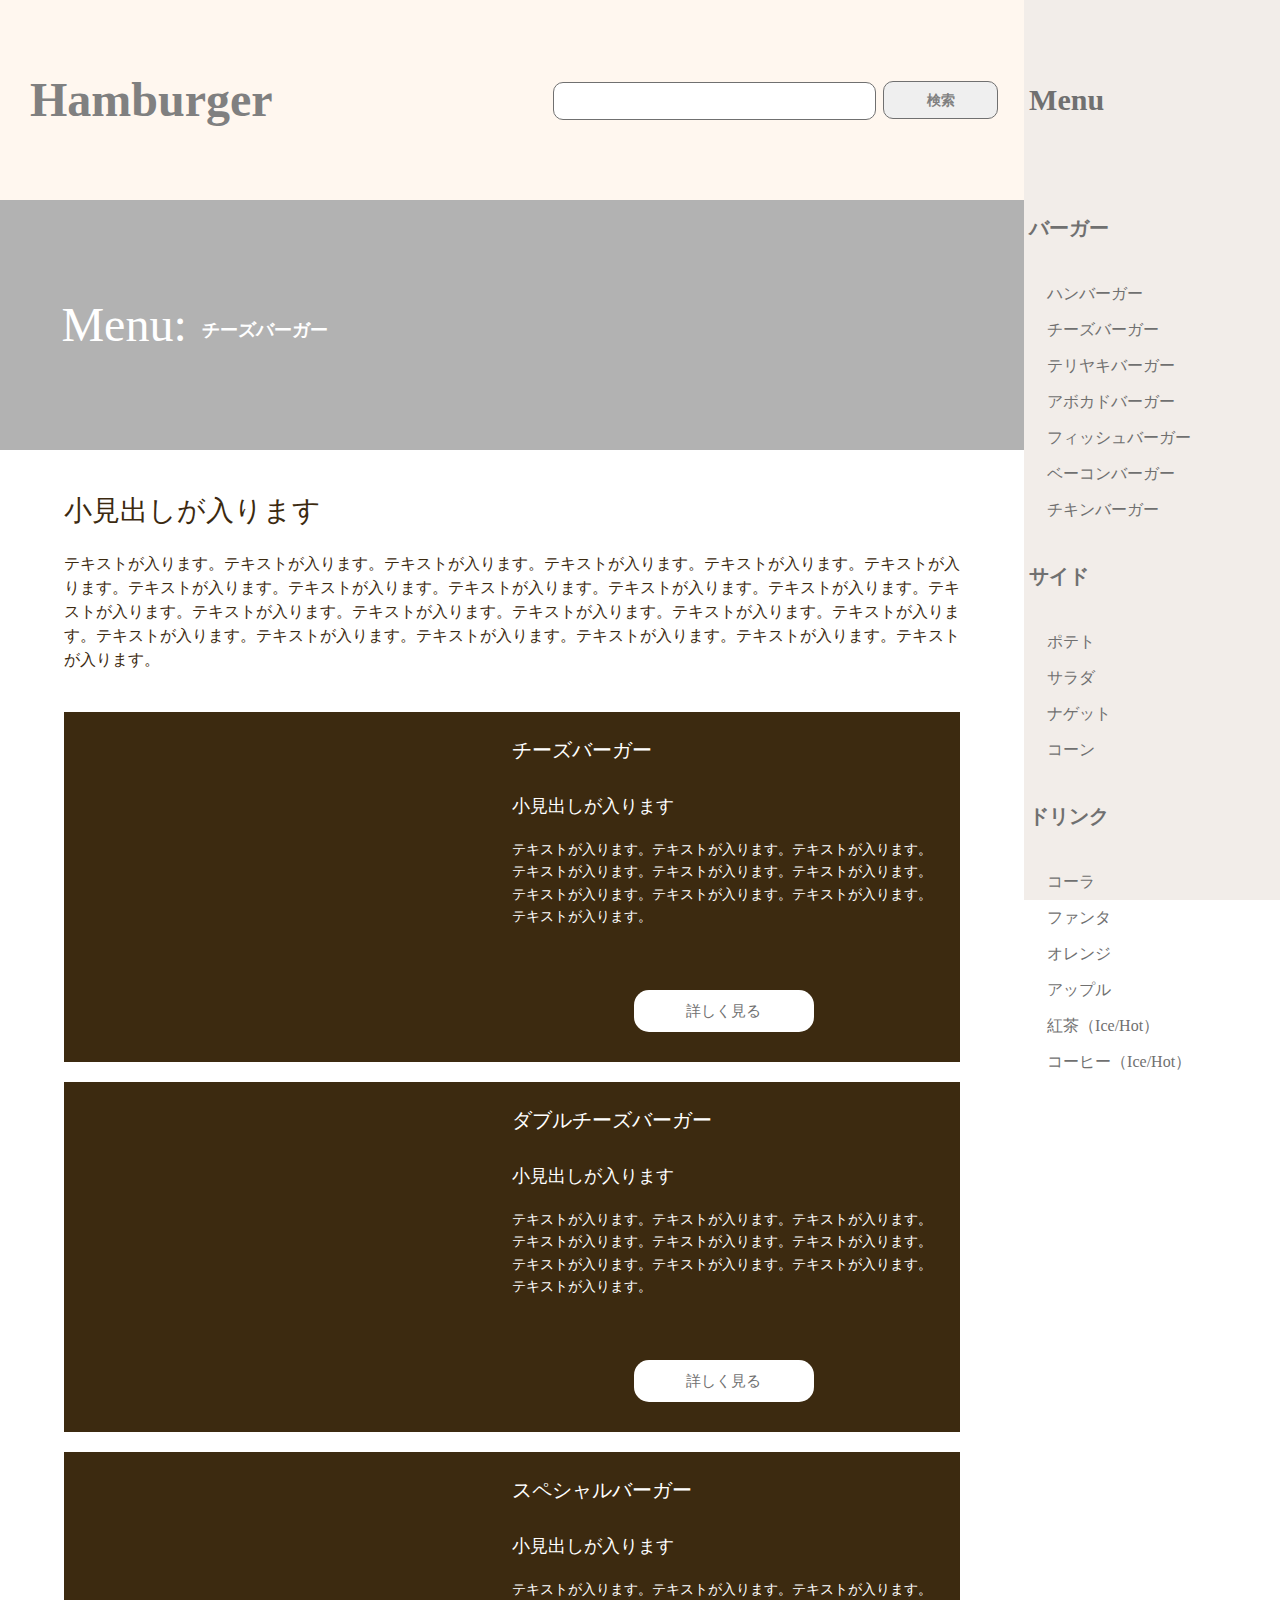
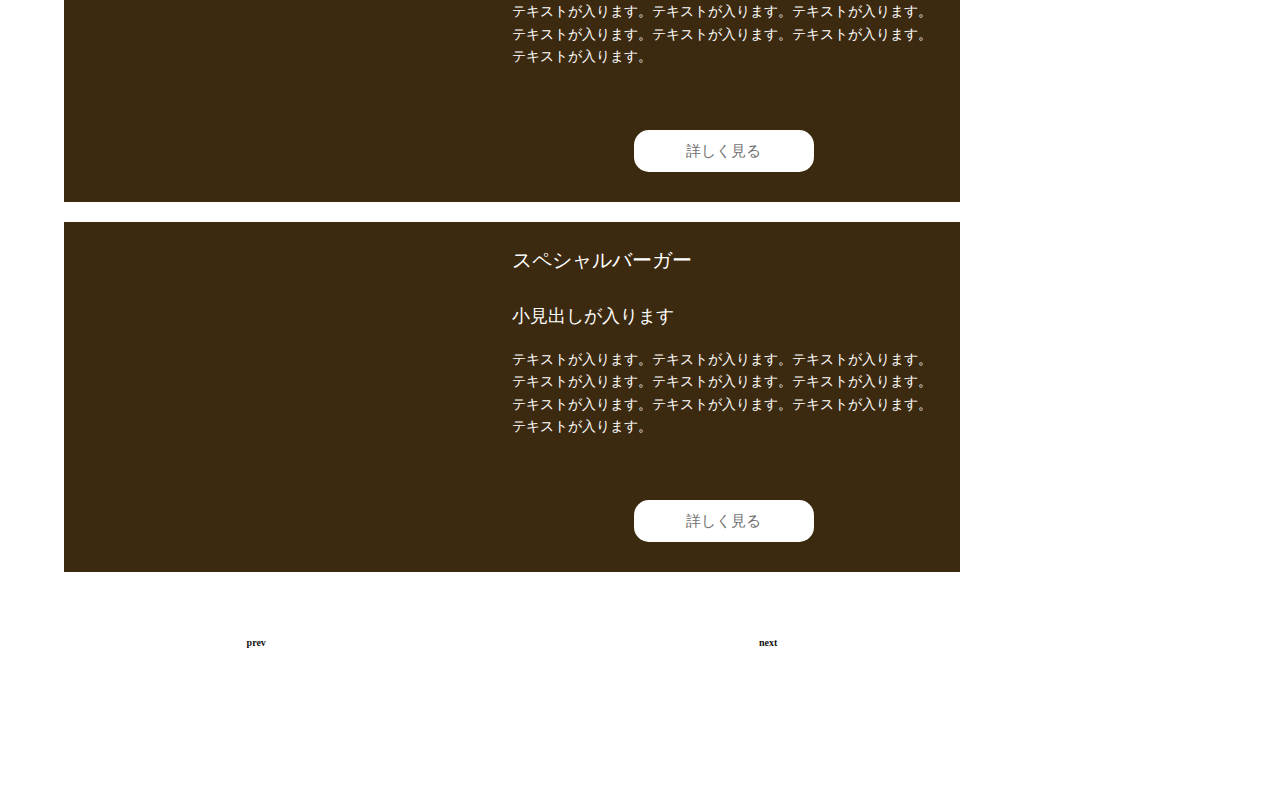
<file: archive.html>
<!DOCTYPE html>
<html lang="ja">
<head>
    <meta charset="UTF-8">
    <meta name="viewport" content="width=device-width, initial-scale=1.0">
    <link rel="stylesheet" href="css/style.css">
    <link href="https://use.fontawesome.com/releases/v5.6.1/css/all.css" rel="stylesheet">
    <link href="https://fonts.googleapis.com/css2?family=Noto+Sans+JP:wght@700&display=swap" rel="stylesheet">
    <script type="text/javascript" src="https://ajax.googleapis.com/ajax/libs/jquery/3.4.1/jquery.min.js"></script>
    <title>ハンバーガーショップ</title>
</head>
<body>
    <div class="p-body-filter">
    </div>
    <div class="l-Main-container">
         <header class="header-container">
             <p class="header-title">Hamburger</p>
             <a href="#" class="menu-btn">Menu</a>
             <div class="searchbox">
                 <input type="text" class="search_input">
                 <button class="search-btn">検索</button><i class="fas fa-search"></i>
             </div>
         </header>
         <div class="p-MainVisual-contents">
            <div class="c-MainVisual MainImg archive">
                <h1 class="mainvisual-title">Menu:</h1>
                <p>チーズバーガー</p>
            </div>
            <div class="visual-content">
                <h2>小見出しが入ります</h2>
                <p>テキストが入ります。テキストが入ります。テキストが入ります。テキストが入ります。テキストが入ります。テキストが入ります。テキストが入ります。テキストが入ります。テキストが入ります。テキストが入ります。テキストが入ります。テキストが入ります。テキストが入ります。テキストが入ります。テキストが入ります。テキストが入ります。テキストが入ります。テキストが入ります。テキストが入ります。テキストが入ります。テキストが入ります。テキストが入ります。テキストが入ります。</p>
            </div>
            <div class="c-item-box">
                <div class="item-img"></div>
                <div class="item">
                    <h3 class="item-title">チーズバーガー</h3>
                    <h4 class="item-topic">小見出しが入ります</h4>
                    <p>テキストが入ります。テキストが入ります。テキストが入ります。テキストが入ります。テキストが入ります。テキストが入ります。テキストが入ります。テキストが入ります。テキストが入ります。テキストが入ります。</p>
                    <a href="" class="item-btn">詳しく見る</a>
                </div>
            </div>
            <div class="c-item-box">
                <div class="item-img"></div>
                <div class="item">
                    <h3 class="item-title">ダブルチーズバーガー</h3>
                    <h4 class="item-topic">小見出しが入ります</h4>
                    <p>テキストが入ります。テキストが入ります。テキストが入ります。テキストが入ります。テキストが入ります。テキストが入ります。テキストが入ります。テキストが入ります。テキストが入ります。テキストが入ります。</p>
                    <a href="" class="item-btn">詳しく見る</a>
                </div>
            </div>
            <div class="c-item-box">
                <div class="item-img"></div>
                <div class="item">
                    <h3 class="item-title">スペシャルバーガー</h3>
                    <h4 class="item-topic">小見出しが入ります</h4>
                    <p>テキストが入ります。テキストが入ります。テキストが入ります。テキストが入ります。テキストが入ります。テキストが入ります。テキストが入ります。テキストが入ります。テキストが入ります。テキストが入ります。</p>
                    <a href="" class="item-btn">詳しく見る</a>
                </div>
            </div>
            <div class="c-item-box">
                <div class="item-img"></div>
                <div class="item">
                    <h3 class="item-title">スペシャルバーガー</h3>
                    <h4 class="item-topic">小見出しが入ります</h4>
                    <p>テキストが入ります。テキストが入ります。テキストが入ります。テキストが入ります。テキストが入ります。テキストが入ります。テキストが入ります。テキストが入ります。テキストが入ります。テキストが入ります。</p>
                    <a href="" class="item-btn">詳しく見る</a>
                </div>
            </div>
            <div class="pager">
                <a href="">prev</a>
                <a href="">next</a>
            </div>
        </div> 
         
    </div>
    <aside class="l-sidebar">
        <div class="slidebar-container">
            <a class="menu-btn_close"><span></span></a>
            <h2 class="menu-title">Menu</h2>
            <div class="category-box">
                <section class="burger">
                    <h3>バーガー</h3>
                    <ul>
                        <li><a href="">ハンバーガー</a></li>
                        <li><a href="">チーズバーガー</a></li>
                        <li><a href="">テリヤキバーガー</a></li>
                        <li><a href="">アボカドバーガー</a></li>
                        <li><a href="">フィッシュバーガー</a></li>
                        <li><a href="">ベーコンバーガー</a></li>
                        <li><a href="">チキンバーガー</a></li>
                    </ul>
                </section>
                <section class="sidemenu">
                    <h3>サイド</h3>
                    <ul>
                        <li><a href="">ポテト</a></li>
                        <li><a href="">サラダ</a></li>
                        <li><a href="">ナゲット</a></li>
                        <li><a href="">コーン</a></li>
                    </ul>
                </section>
                <section class="drink">
                    <h3>ドリンク</h3>
                    <ul>
                        <li><a href="">コーラ</a></li>
                        <li><a href="">ファンタ</a></li>
                        <li><a href="">オレンジ</a></li>
                        <li><a href="">アップル</a></li>
                        <li><a href="">紅茶（Ice/Hot）</a></li>
                        <li><a href="">コーヒー（Ice/Hot）</a></li>
                    </ul>
                </section>
            </div>
        </div>
    </aside>
    <footer>
        <div class="footer_nav">
            <ul>
                <li><a href="">ショップ情報</a></li>
                <li><a href="">ヒストリー</a></li>
            </ul>
            <p class="copylight">Copyright: RaiseTech</p>
        </div>
    </footer>
    <script src="./js/script.js"></script>
</body>
</html>
</file>
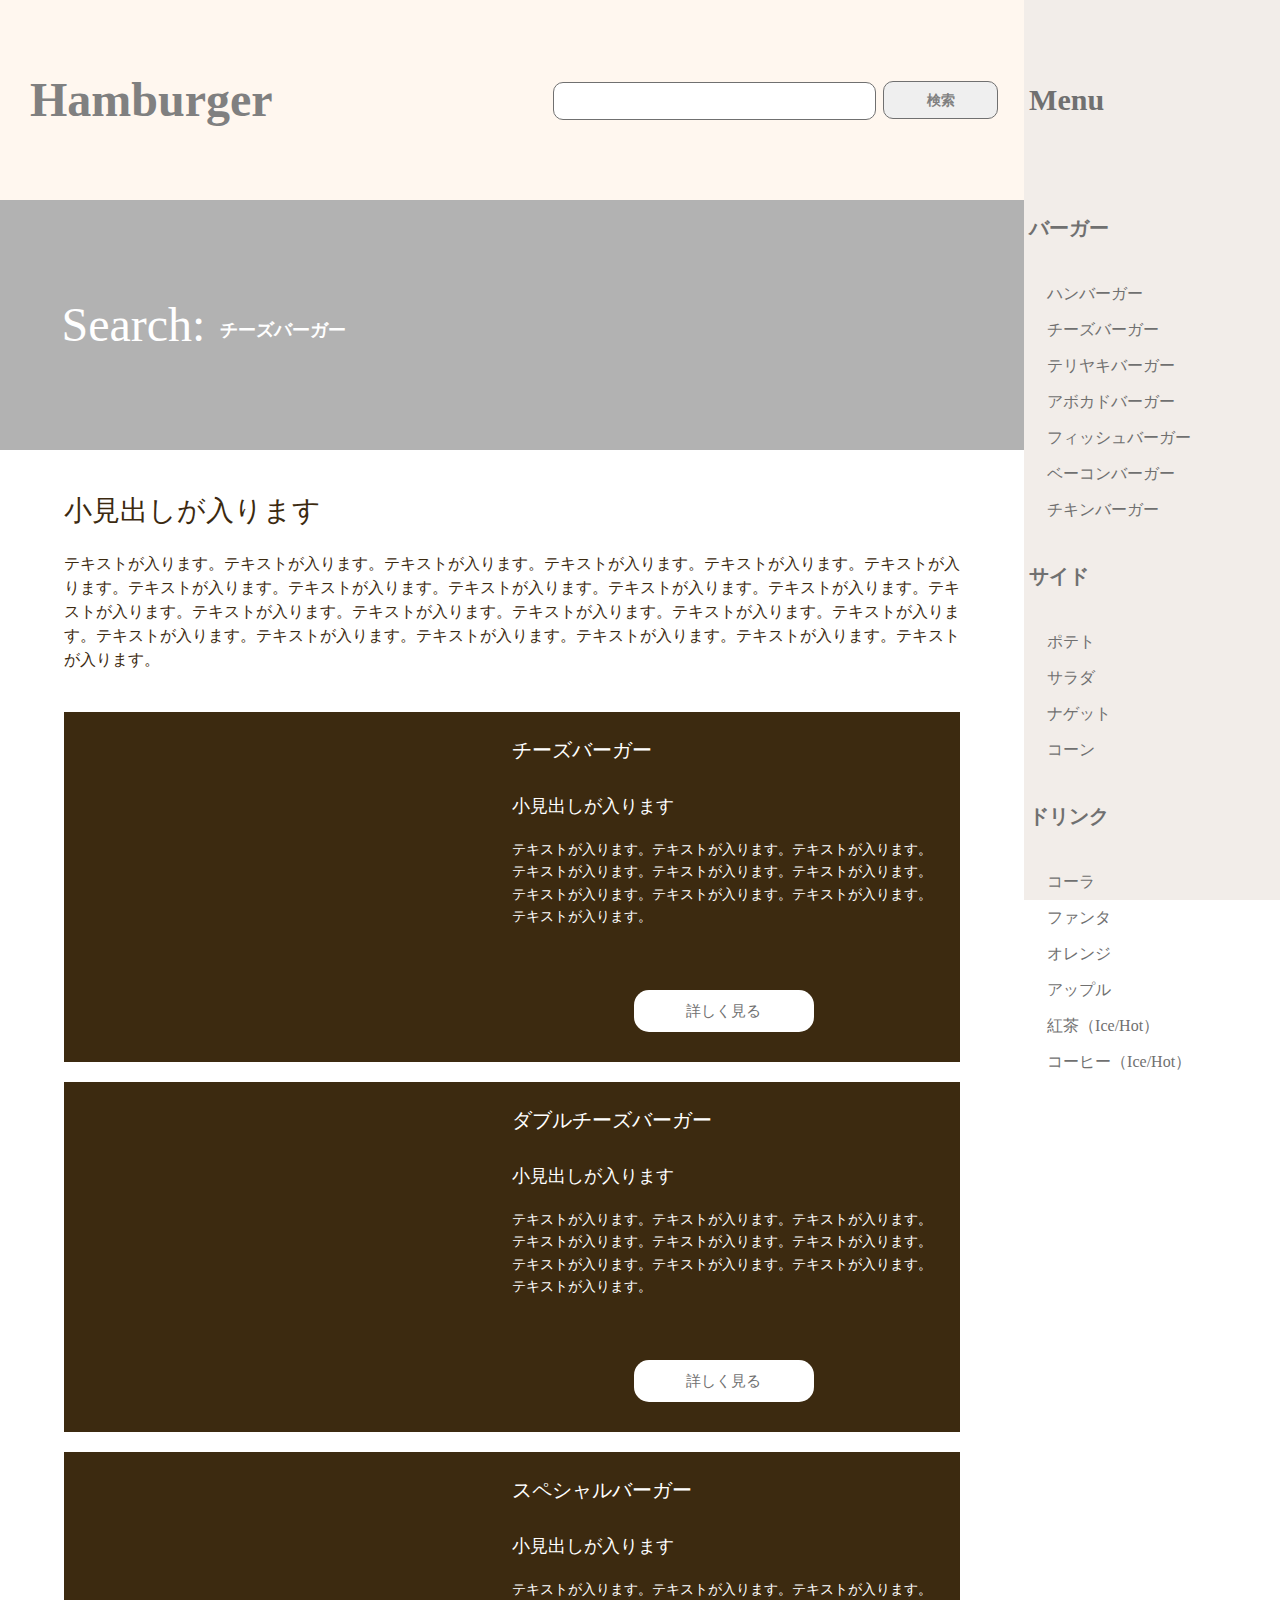
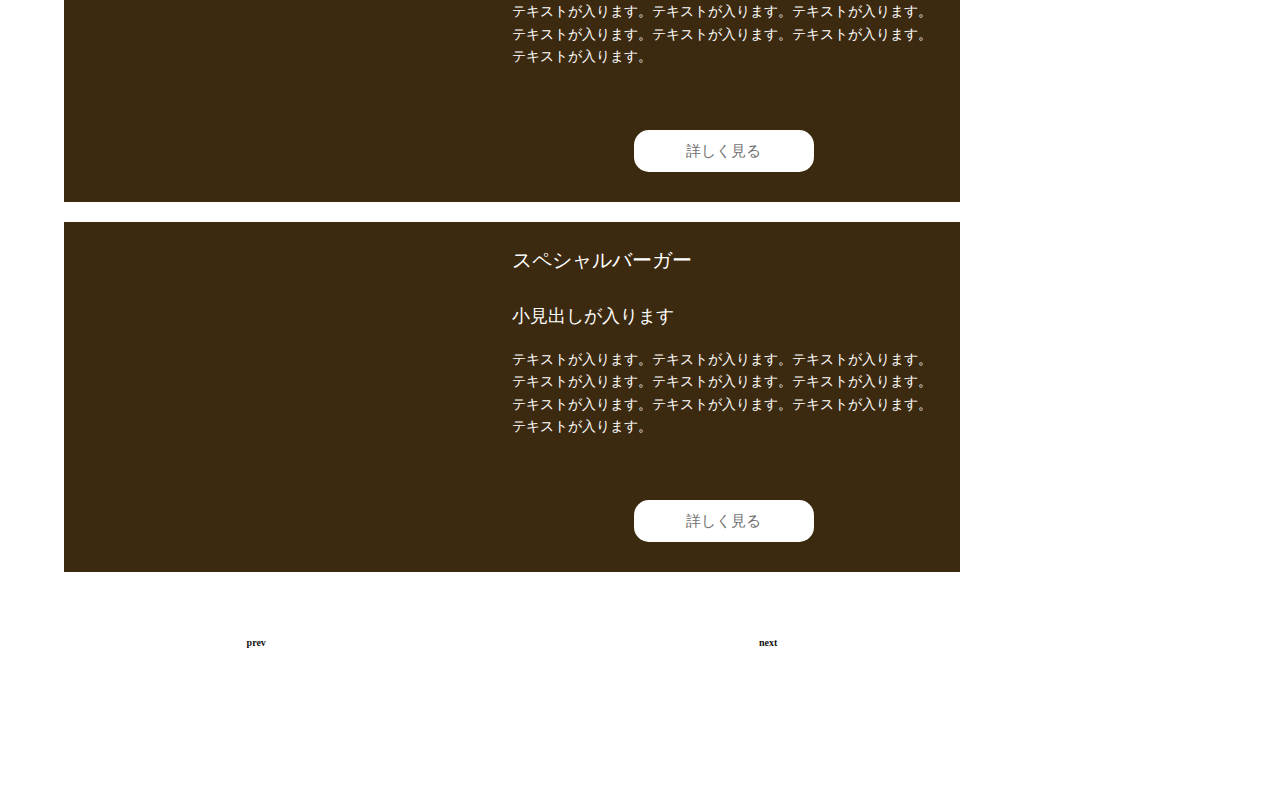
<file: archive_search.html>
<!DOCTYPE html>
<html lang="ja">
<head>
    <meta charset="UTF-8">
    <meta name="viewport" content="width=device-width, initial-scale=1.0">
    <link rel="stylesheet" href="css/style.css">
    <link href="https://use.fontawesome.com/releases/v5.6.1/css/all.css" rel="stylesheet">
    <link href="https://fonts.googleapis.com/css2?family=Noto+Sans+JP:wght@700&display=swap" rel="stylesheet">
    <script type="text/javascript" src="https://ajax.googleapis.com/ajax/libs/jquery/3.4.1/jquery.min.js"></script>
    <title>ハンバーガーショップ</title>
</head>
<body>
    <div class="p-body-filter">
    </div>
    <div class="l-Main-container">
         <header class="header-container">
             <p class="header-title">Hamburger</p>
             <a href="#" class="menu-btn">Menu</a>
             <div class="searchbox">
                 <input type="text" class="search_input">
                 <button class="search-btn">検索</button><i class="fas fa-search"></i>
             </div>
         </header>
         <div class="p-MainVisual-contents">
            <div class="c-MainVisual MainImg archive">
                <h1 class="mainvisual-title">Search:</h1>
                <p>チーズバーガー</p>
            </div>
            <div class="visual-content">
                <h2>小見出しが入ります</h2>
                <p>テキストが入ります。テキストが入ります。テキストが入ります。テキストが入ります。テキストが入ります。テキストが入ります。テキストが入ります。テキストが入ります。テキストが入ります。テキストが入ります。テキストが入ります。テキストが入ります。テキストが入ります。テキストが入ります。テキストが入ります。テキストが入ります。テキストが入ります。テキストが入ります。テキストが入ります。テキストが入ります。テキストが入ります。テキストが入ります。テキストが入ります。</p>
            </div>
            <div class="c-item-box">
                <div class="item-img"></div>
                <div class="item">
                    <h3 class="item-title">チーズバーガー</h3>
                    <h4 class="item-topic">小見出しが入ります</h4>
                    <p>テキストが入ります。テキストが入ります。テキストが入ります。テキストが入ります。テキストが入ります。テキストが入ります。テキストが入ります。テキストが入ります。テキストが入ります。テキストが入ります。</p>
                    <a href="" class="item-btn">詳しく見る</a>
                </div>
            </div>
            <div class="c-item-box">
                <div class="item-img"></div>
                <div class="item">
                    <h3 class="item-title">ダブルチーズバーガー</h3>
                    <h4 class="item-topic">小見出しが入ります</h4>
                    <p>テキストが入ります。テキストが入ります。テキストが入ります。テキストが入ります。テキストが入ります。テキストが入ります。テキストが入ります。テキストが入ります。テキストが入ります。テキストが入ります。</p>
                    <a href="" class="item-btn">詳しく見る</a>
                </div>
            </div>
            <div class="c-item-box">
                <div class="item-img"></div>
                <div class="item">
                    <h3 class="item-title">スペシャルバーガー</h3>
                    <h4 class="item-topic">小見出しが入ります</h4>
                    <p>テキストが入ります。テキストが入ります。テキストが入ります。テキストが入ります。テキストが入ります。テキストが入ります。テキストが入ります。テキストが入ります。テキストが入ります。テキストが入ります。</p>
                    <a href="" class="item-btn">詳しく見る</a>
                </div>
            </div>
            <div class="c-item-box">
                <div class="item-img"></div>
                <div class="item">
                    <h3 class="item-title">スペシャルバーガー</h3>
                    <h4 class="item-topic">小見出しが入ります</h4>
                    <p>テキストが入ります。テキストが入ります。テキストが入ります。テキストが入ります。テキストが入ります。テキストが入ります。テキストが入ります。テキストが入ります。テキストが入ります。テキストが入ります。</p>
                    <a href="" class="item-btn">詳しく見る</a>
                </div>
            </div>
            <div class="pager">
                <a href="">prev</a>
                <a href="">next</a>
            </div>
        </div> 
         
    </div>
    <aside class="l-sidebar">
        <div class="slidebar-container">
            <a class="menu-btn_close"><span></span></a>
            <h2 class="menu-title">Menu</h2>
            <div class="category-box">
                <section class="burger">
                    <h3>バーガー</h3>
                    <ul>
                        <li><a href="">ハンバーガー</a></li>
                        <li><a href="">チーズバーガー</a></li>
                        <li><a href="">テリヤキバーガー</a></li>
                        <li><a href="">アボカドバーガー</a></li>
                        <li><a href="">フィッシュバーガー</a></li>
                        <li><a href="">ベーコンバーガー</a></li>
                        <li><a href="">チキンバーガー</a></li>
                    </ul>
                </section>
                <section class="sidemenu">
                    <h3>サイド</h3>
                    <ul>
                        <li><a href="">ポテト</a></li>
                        <li><a href="">サラダ</a></li>
                        <li><a href="">ナゲット</a></li>
                        <li><a href="">コーン</a></li>
                    </ul>
                </section>
                <section class="drink">
                    <h3>ドリンク</h3>
                    <ul>
                        <li><a href="">コーラ</a></li>
                        <li><a href="">ファンタ</a></li>
                        <li><a href="">オレンジ</a></li>
                        <li><a href="">アップル</a></li>
                        <li><a href="">紅茶（Ice/Hot）</a></li>
                        <li><a href="">コーヒー（Ice/Hot）</a></li>
                    </ul>
                </section>
            </div>
        </div>
    </aside>
    <footer>
        <div class="footer_nav">
            <ul>
                <li><a href="">ショップ情報</a></li>
                <li><a href="">ヒストリー</a></li>
            </ul>
            <p class="copylight">Copyright: RaiseTech</p>
        </div>
    </footer>
    <script src="./js/script.js"></script>
</body>
</html>
</file>
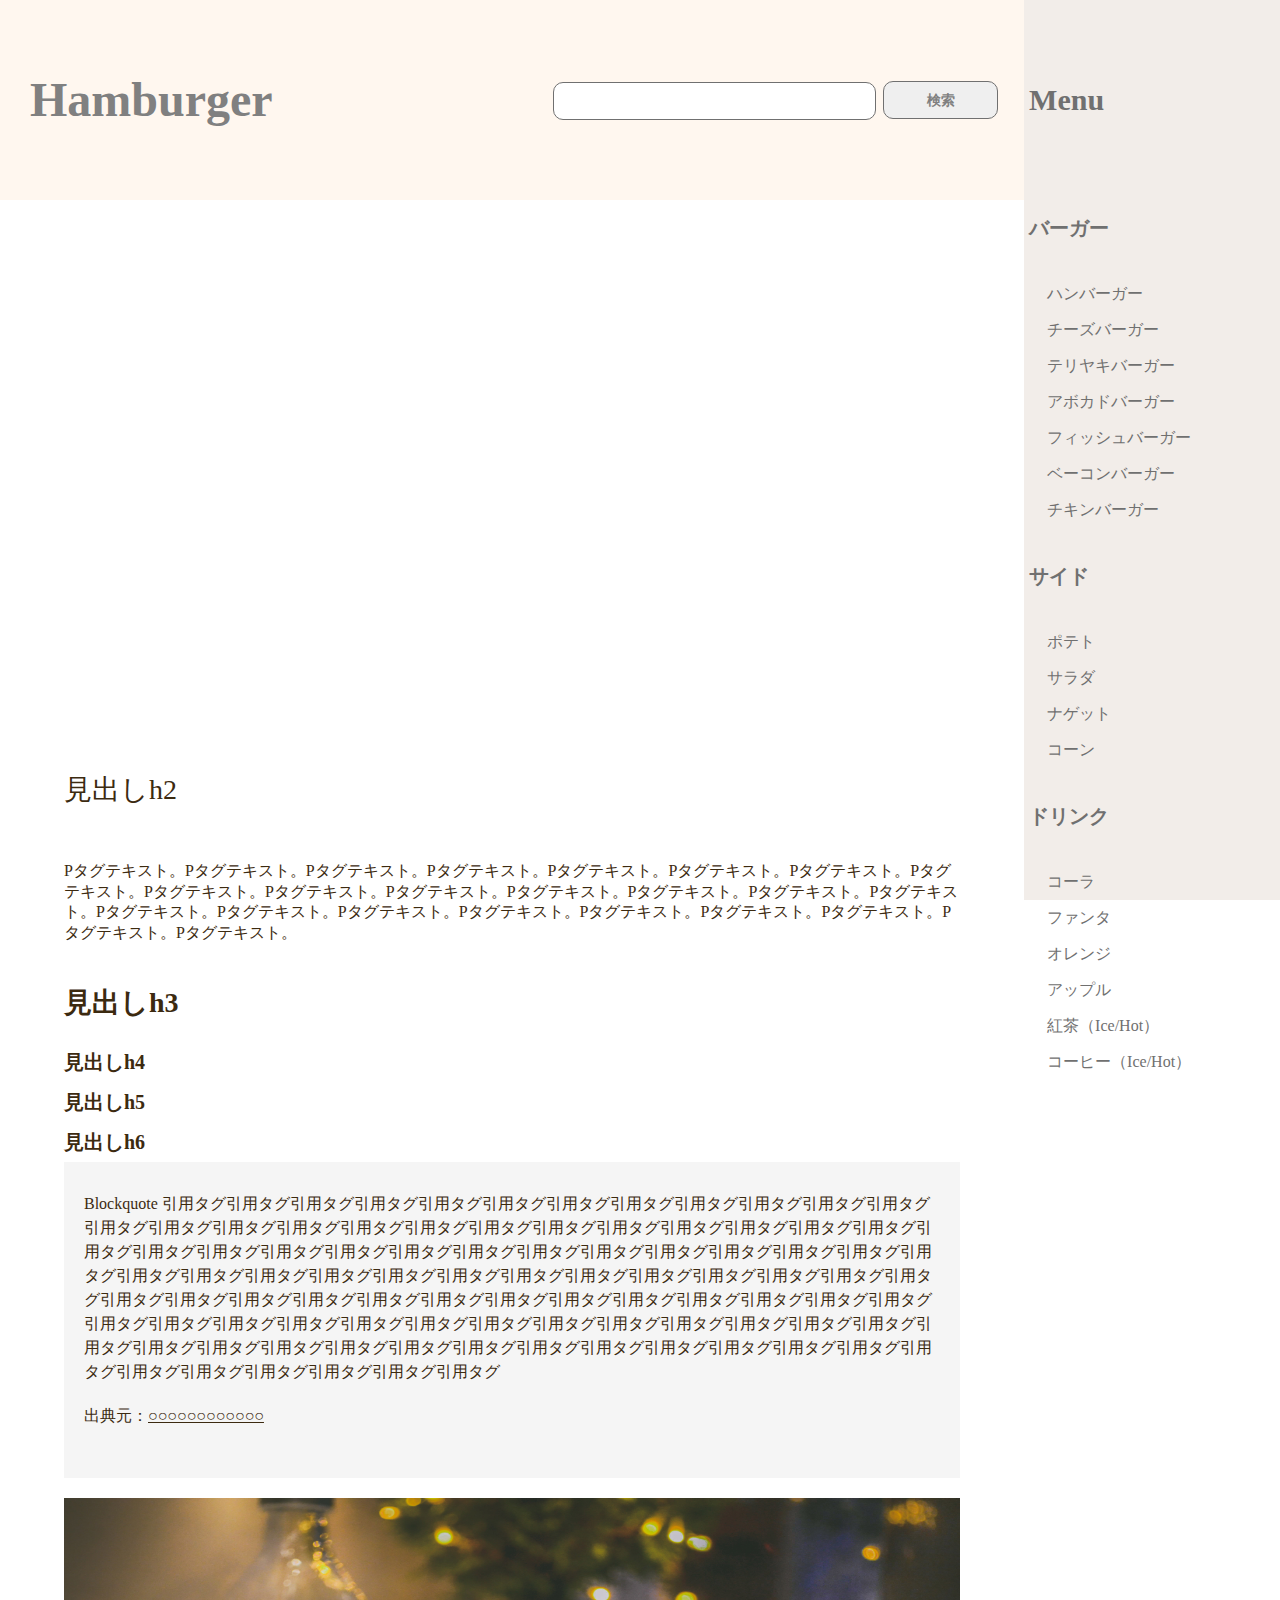
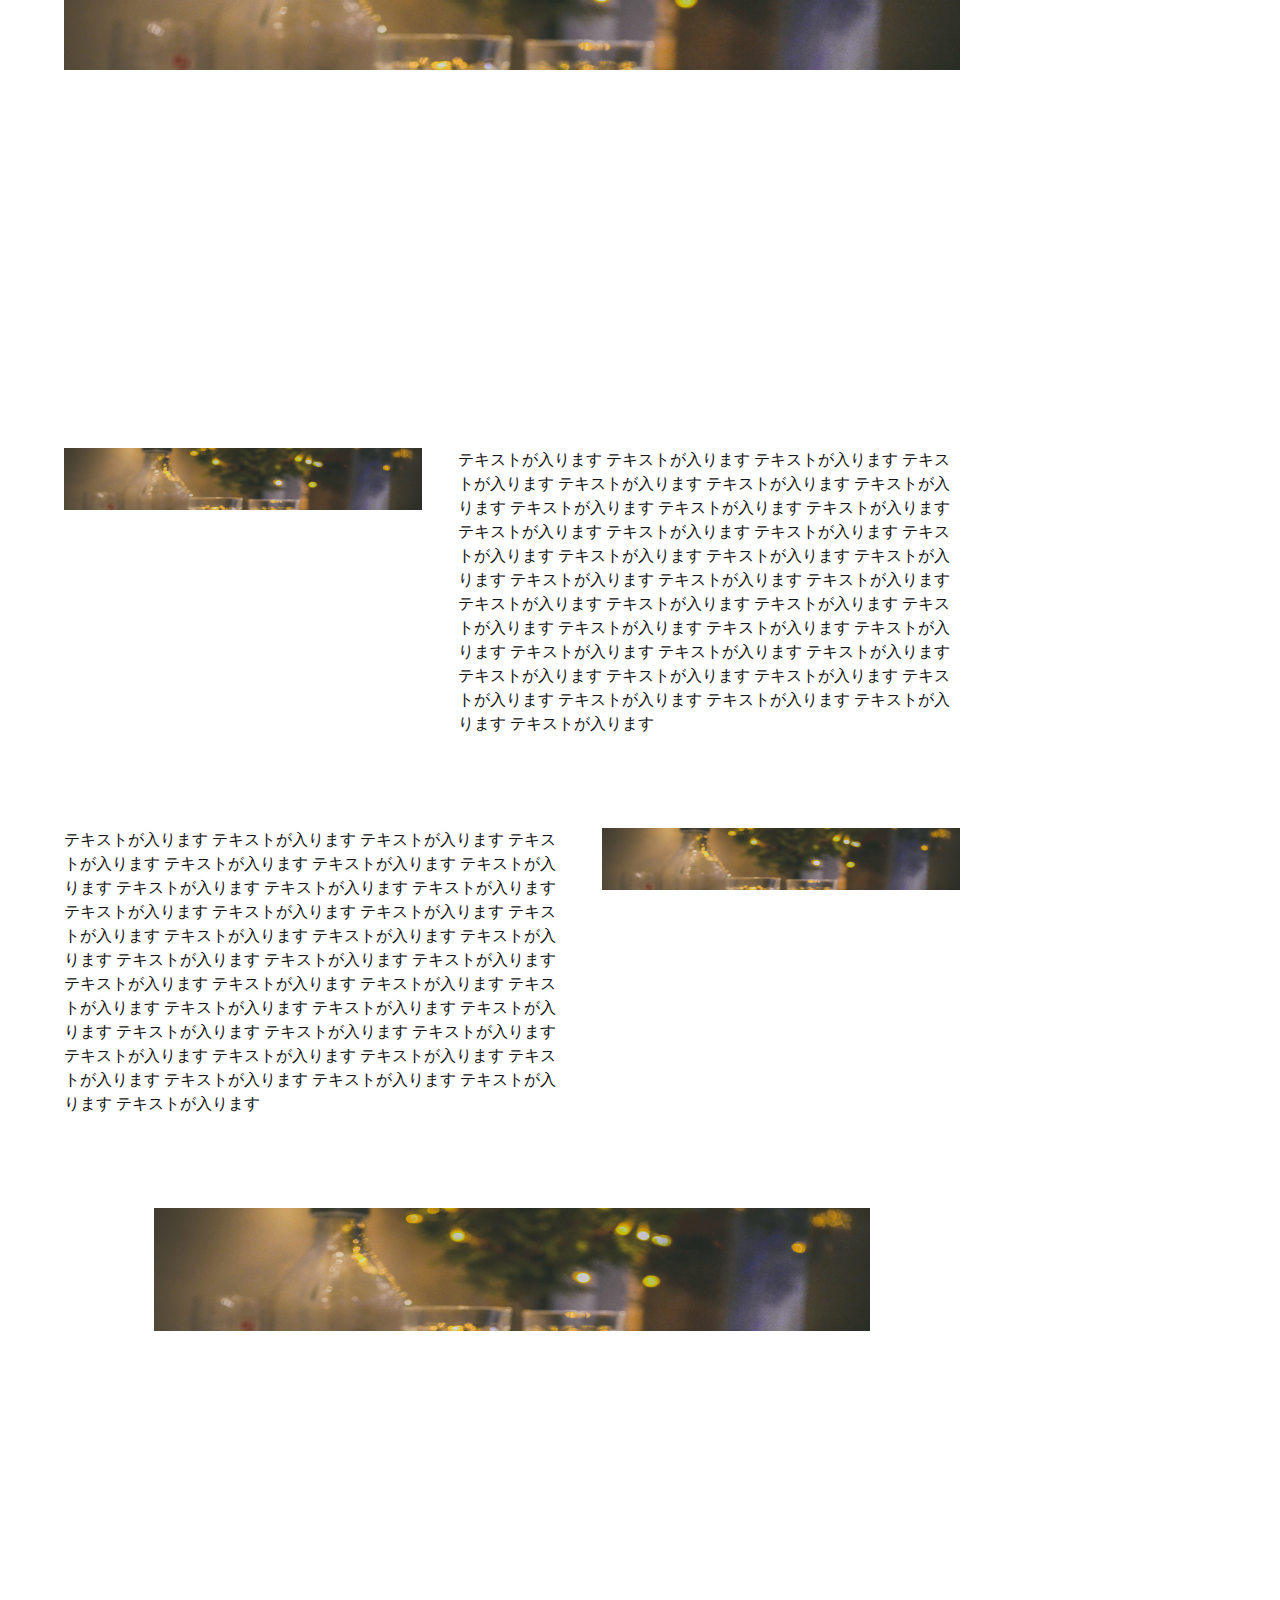
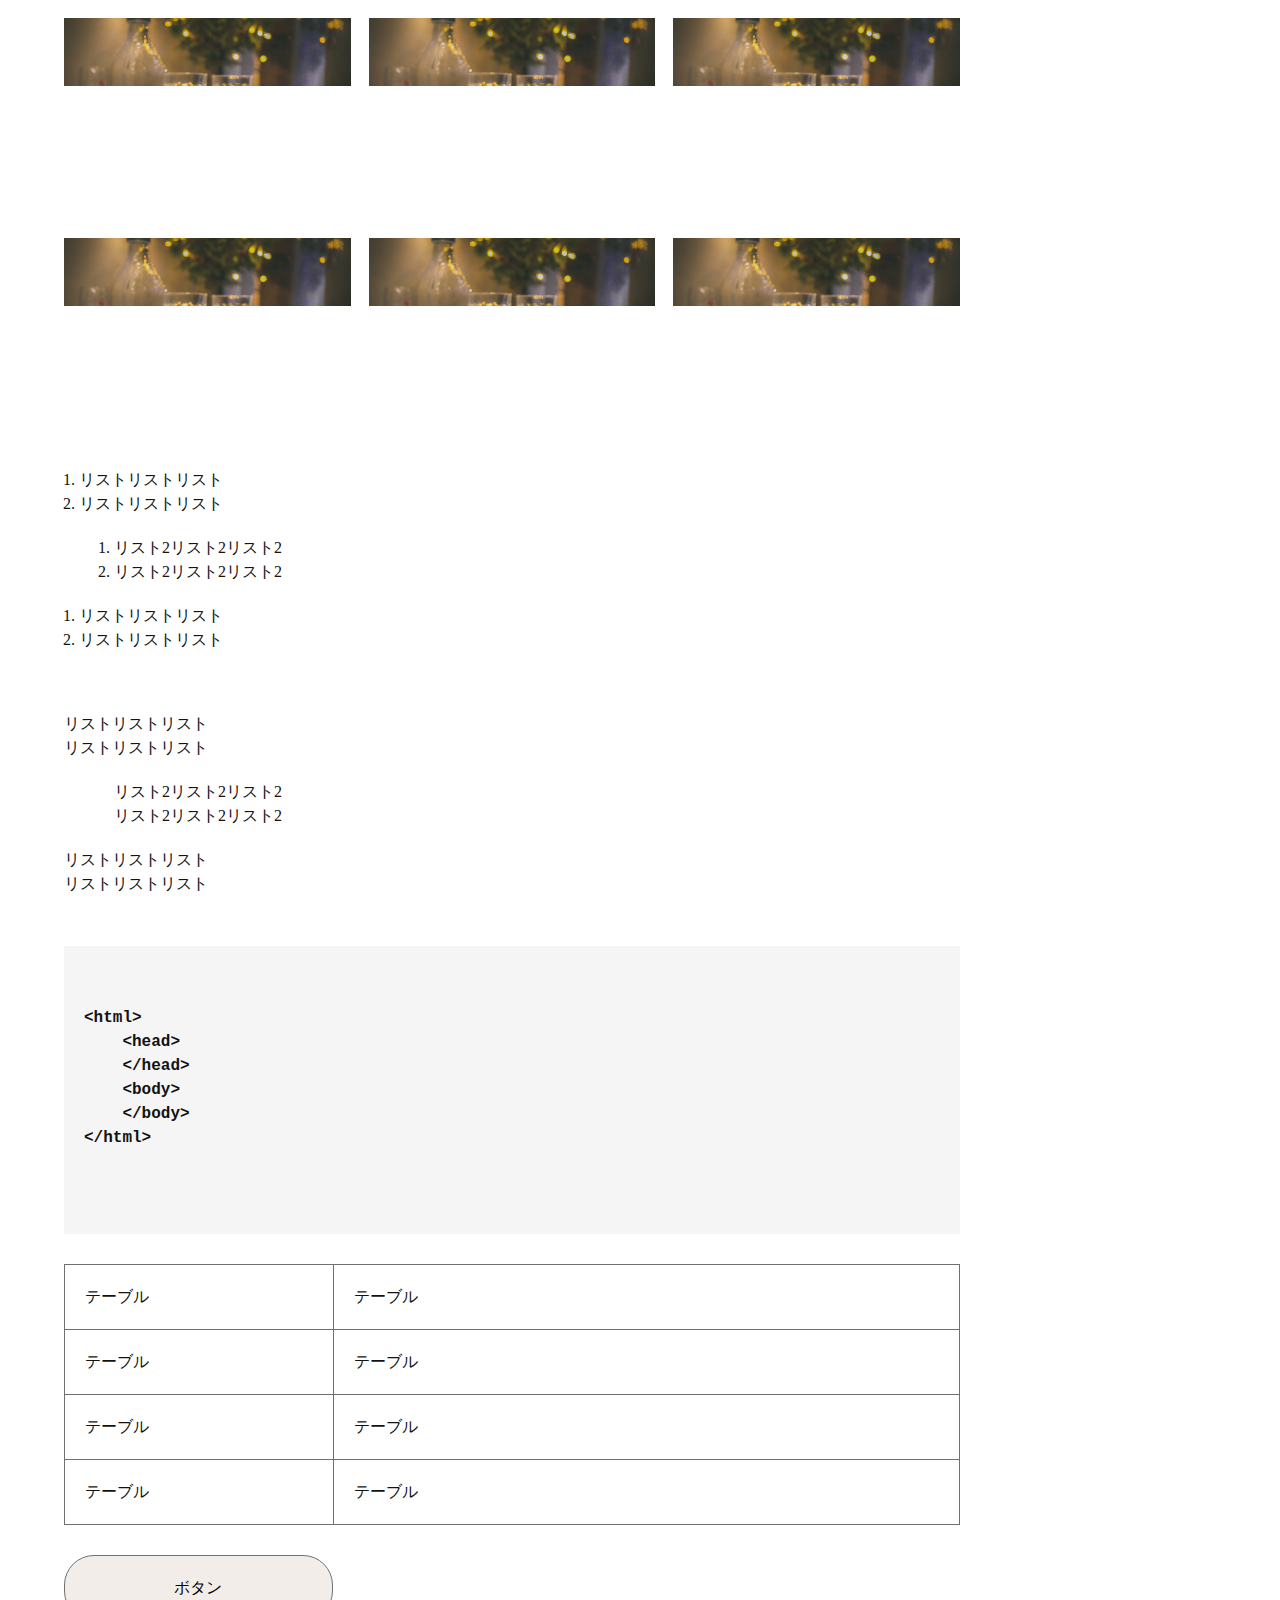
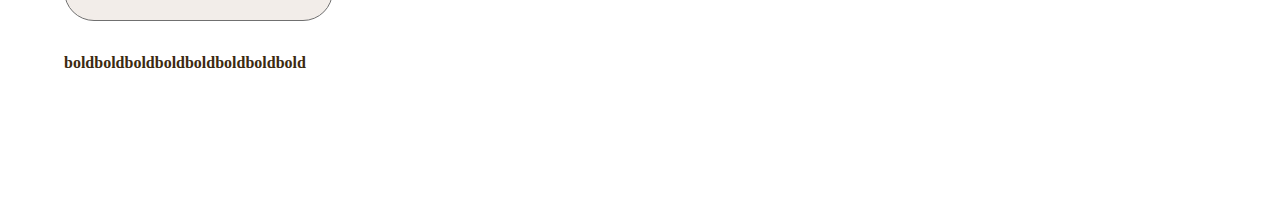
<file: single.html>
<!DOCTYPE html>
<html lang="ja">
<head>
    <meta charset="UTF-8">
    <meta name="viewport" content="width=device-width, initial-scale=1.0">
    <link rel="stylesheet" href="css/style.css">
    <link href="https://use.fontawesome.com/releases/v5.6.1/css/all.css" rel="stylesheet">
    <link href="https://fonts.googleapis.com/css2?family=Noto+Sans+JP:wght@700&display=swap" rel="stylesheet">
    <script type="text/javascript" src="https://ajax.googleapis.com/ajax/libs/jquery/3.4.1/jquery.min.js"></script>
    <title>ハンバーガーショップ</title>
</head>
<body>
    <div class="p-body-filter">
    </div>
    <div class="l-Main-container">
         <header class="header-container">
             <p class="header-title">Hamburger</p>
             <a href="#" class="menu-btn">Menu</a>
             <div class="searchbox">
                 <input type="text" class="search_input">
                 <button class="search-btn">検索</button><i class="fas fa-search"></i>
             </div>
         </header>
         <div class="p-MainVisual-contents">
            <div class="c-MainVisual MainImg single">
                <h1 class="mainvisual-title single-h1">h1 チーズバーガー</h1>
            </div>
            <div class="visual-content u-mb-0">          
                <h2 class="single-h2">見出しh2</h2>
                <p class="single-p">Pタグテキスト。Pタグテキスト。Pタグテキスト。Pタグテキスト。Pタグテキスト。Pタグテキスト。Pタグテキスト。Pタグテキスト。Pタグテキスト。Pタグテキスト。Pタグテキスト。Pタグテキスト。Pタグテキスト。Pタグテキスト。Pタグテキスト。Pタグテキスト。Pタグテキスト。Pタグテキスト。Pタグテキスト。Pタグテキスト。Pタグテキスト。Pタグテキスト。Pタグテキスト。Pタグテキスト。</p>
                <h3 class="single-h3">見出しh3</h3>
                <h4 class="single-h4">見出しh4</h4>
                <h5 class="single-h5">見出しh5</h5>
                <h6 class="single-h6">見出しh6</h6>
                <div class="c-quotebox">
                    <p class="blockquote">Blockquote 引用タグ引用タグ引用タグ引用タグ引用タグ引用タグ引用タグ引用タグ引用タグ引用タグ引用タグ引用タグ引用タグ引用タグ引用タグ引用タグ引用タグ引用タグ引用タグ引用タグ引用タグ引用タグ引用タグ引用タグ引用タグ引用タグ引用タグ引用タグ引用タグ引用タグ引用タグ引用タグ引用タグ引用タグ引用タグ引用タグ引用タグ引用タグ引用タグ引用タグ引用タグ引用タグ引用タグ引用タグ引用タグ引用タグ引用タグ引用タグ引用タグ引用タグ引用タグ引用タグ引用タグ引用タグ引用タグ引用タグ引用タグ引用タグ引用タグ引用タグ引用タグ引用タグ引用タグ引用タグ引用タグ引用タグ引用タグ引用タグ引用タグ引用タグ引用タグ引用タグ引用タグ引用タグ引用タグ引用タグ引用タグ引用タグ引用タグ引用タグ引用タグ引用タグ引用タグ引用タグ引用タグ引用タグ引用タグ引用タグ引用タグ引用タグ引用タグ引用タグ引用タグ引用タグ引用タグ引用タグ引用タグ引用タグ</p>
                    <p class="quote_link">出典元：<a href="">○○○○○○○○○○○○</a></p>
                </div>
            </div>
            <div class="p-single-main">
                <div class="single-MainVisual"><img src="img/single_foods01.jpg" alt=""></div>
                <ul class="single_contents">
                    <li class="single_item">
                        <div class="content-img"><img src="img/single_foods01.jpg" alt=""></div>
                        <p> テキストが入ります テキストが入ります テキストが入ります テキストが入ります テキストが入ります テキストが入ります テキストが入ります テキストが入ります テキストが入ります テキストが入ります テキストが入ります テキストが入ります テキストが入ります テキストが入ります テキストが入ります テキストが入ります テキストが入ります テキストが入ります テキストが入ります テキストが入ります テキストが入ります テキストが入ります テキストが入ります テキストが入ります テキストが入ります テキストが入ります テキストが入ります テキストが入ります テキストが入ります テキストが入ります テキストが入ります テキストが入ります テキストが入ります テキストが入ります テキストが入ります テキストが入ります テキストが入ります テキストが入ります</p>
                    </li>
                    <li class="single_item">
                        <div class="single_item">
                            <div class="content-img"><img src="img/single_foods01.jpg" alt=""></div>
                            <p> テキストが入ります テキストが入ります テキストが入ります テキストが入ります テキストが入ります テキストが入ります テキストが入ります テキストが入ります テキストが入ります テキストが入ります テキストが入ります テキストが入ります テキストが入ります テキストが入ります テキストが入ります テキストが入ります テキストが入ります テキストが入ります テキストが入ります テキストが入ります テキストが入ります テキストが入ります テキストが入ります テキストが入ります テキストが入ります テキストが入ります テキストが入ります テキストが入ります テキストが入ります テキストが入ります テキストが入ります テキストが入ります テキストが入ります テキストが入ります テキストが入ります テキストが入ります テキストが入ります テキストが入ります</p>
                        </div>
                    </li>
                </ul>
                <div class="menu-img"><img src="img/single_foods02.jpg" alt=""></div>
                <ul class="menu-imgList">
                    <li><img src="img/single_foods02.jpg" alt=""></li>
                    <li><img src="img/single_foods02.jpg" alt=""></li>
                    <li><img src="img/single_foods02.jpg" alt=""></li>
                    <li><img src="img/single_foods02.jpg" alt=""></li>
                    <li><img src="img/single_foods02.jpg" alt=""></li>
                    <li><img src="img/single_foods02.jpg" alt=""></li>
                </ul>
                <div class="single-list">
                    <ol class="ol-list">
                        <li>リストリストリスト</li>
                        <li>リストリストリスト</li>
                    </ol>
                    <ol class="ol-list u-pl-50">
                        <li>リスト2リスト2リスト2</li>
                        <li>リスト2リスト2リスト2</li>
                    </ol>
                    <ol class="ol-list">
                        <li>リストリストリスト</li>
                        <li>リストリストリスト</li>
                    </ol>
                    <ul class="ul-list">
                        <li>リストリストリスト</li>
                        <li>リストリストリスト</li>
                    </ul>
                    <ul class="ul-list u-pl-50">
                        <li>リスト2リスト2リスト2</li>
                        <li>リスト2リスト2リスト2</li>
                    </ul>
                    <ul class="ul-list">
                        <li>リストリストリスト</li>
                        <li>リストリストリスト</li>
                    </ul>
                </div>
                <div class="html-tag u-mb-30">
                    <pre>
                        <code>
&lt;html>
    &lt;head>
    &lt;/head>
    &lt;body>
    &lt;/body>
&lt;/html>
                        </code>
                    </pre>
                </div>
                <div class="table-area">
                    <table class="single-table">
                        <tr><td>テーブル</td><td>テーブル</td></tr>
                        <tr><td>テーブル</td><td>テーブル</td></tr>
                        <tr><td>テーブル</td><td>テーブル</td></tr>
                        <tr><td>テーブル</td><td>テーブル</td></tr>
                    </table>
                </div>
                <div class="button">
                    <button class="single-btn">ボタン</button>
                </div>
                <div class="bold-area">
                    <p class="single-bold">boldboldboldboldboldboldboldbold</p>
                </div>
            </div> 
        </div>  
         
         
    </div>
    <aside class="l-sidebar">
        <div class="slidebar-container">
            <a class="menu-btn_close"><span></span></a>
            <h2 class="menu-title">Menu</h2>
            <div class="category-box">
                <section class="burger">
                    <h3>バーガー</h3>
                    <ul>
                        <li><a href="">ハンバーガー</a></li>
                        <li><a href="">チーズバーガー</a></li>
                        <li><a href="">テリヤキバーガー</a></li>
                        <li><a href="">アボカドバーガー</a></li>
                        <li><a href="">フィッシュバーガー</a></li>
                        <li><a href="">ベーコンバーガー</a></li>
                        <li><a href="">チキンバーガー</a></li>
                    </ul>
                </section>
                <section class="sidemenu">
                    <h3>サイド</h3>
                    <ul>
                        <li><a href="">ポテト</a></li>
                        <li><a href="">サラダ</a></li>
                        <li><a href="">ナゲット</a></li>
                        <li><a href="">コーン</a></li>
                    </ul>
                </section>
                <section class="drink">
                    <h3>ドリンク</h3>
                    <ul>
                        <li><a href="">コーラ</a></li>
                        <li><a href="">ファンタ</a></li>
                        <li><a href="">オレンジ</a></li>
                        <li><a href="">アップル</a></li>
                        <li><a href="">紅茶（Ice/Hot）</a></li>
                        <li><a href="">コーヒー（Ice/Hot）</a></li>
                    </ul>
                </section>
            </div>
        </div>
    </aside>
    <footer>
        <div class="footer_nav">
            <ul>
                <li><a href="">ショップ情報</a></li>
                <li><a href="">ヒストリー</a></li>
            </ul>
            <p class="copylight">Copyright: RaiseTech</p>
        </div>
    </footer>
    <script src="./js/script.js"></script>
</body>
</html>
</file>
<file: css/style.css>
@charset "UTF-8";
/* ブレークポイント */
/* A Modern CSS Reset */
/* Box sizing rules */
*,
*::before,
*::after {
  -webkit-box-sizing: border-box;
          box-sizing: border-box;
}

/* Remove default padding */
/* ul[class],
ol[class] {
  padding: 0;
} */
/* Remove default margin */
body,
h1,
h2,
h3,
h4,
h5,
h6,
p,
ul[class],
ol[class],
li,
figure,
figcaption,
blockquote,
dl,
dd {
  margin: 0;
}

/* Set core body defaults */
body {
  min-height: 100vh;
  scroll-behavior: smooth;
  text-rendering: optimizeSpeed;
  line-height: 1.5;
}

/* Remove list styles on ul, ol elements with a class attribute */
ul[class],
ol[class] {
  list-style: none;
}

/* A elements that don't have a class get default styles */
a:not([class]) {
  text-decoration-skip-ink: auto;
}

/* Make images easier to work with */
img {
  max-width: 100%;
  display: block;
}

/* Natural flow and rhythm in articles by default */
article > * + * {
  margin-top: 1em;
}

/* Inherit fonts for inputs and buttons */
input,
button,
textarea,
select {
  font: inherit;
}

/* Remove all animations and transitions for people that prefer not to see them */
@media (prefers-reduced-motion: reduce) {
  * {
    -webkit-animation-duration: 0.01ms !important;
            animation-duration: 0.01ms !important;
    -webkit-animation-iteration-count: 1 !important;
            animation-iteration-count: 1 !important;
    -webkit-transition-duration: 0.01ms !important;
            transition-duration: 0.01ms !important;
    scroll-behavior: auto !important;
  }
}

a {
  text-decoration: none;
  color: inherit;
}

ul {
  margin: 0;
  padding: 0;
}

li {
  list-style-type: none;
}

html {
  font-family: Roboto;
  font-weight: 700;
  color: #121212;
  font-size: 10px;
  height: 100%;
}

body {
  font-family: Roboto;
  overflow-y: scroll;
  overflow-x: hidden;
  height: 100%;
}

.single-h1 {
  font-size: 3.6rem;
  line-height: 3.6;
  position: absolute;
  top: 40px;
  z-index: 10;
}

@media (min-width: 641px) {
  .single-h1 {
    font-size: 6rem;
    line-height: 6;
    top: 100px;
  }
}

.single-h2 {
  font-size: 2.8rem;
  line-height: 2.8;
}

@media (min-width: 641px) {
  .single-h2 {
    font-size: 3.6rem;
    line-height: 3.6;
  }
}

h3 {
  font-size: 2.4rem;
  line-height: 2.4;
}

@media (min-width: 641px) {
  h3 {
    font-size: 2.8rem;
    line-height: 2.8;
  }
}

h4, h5, h6 {
  font-size: 2rem;
  line-height: 2;
}

.single-p {
  font-size: 1.6rem;
  line-height: 1.3;
}

ol > li {
  list-style-type: decimal;
}

ol {
  margin: 0;
}

.close {
  display: none;
}

.header-container {
  width: 100%;
  height: 200px;
  background-color: #FFF7EF;
  display: -webkit-box;
  display: -webkit-flex;
  display: -ms-flexbox;
  display: flex;
  -webkit-box-orient: vertical;
  -webkit-box-direction: normal;
  -webkit-flex-flow: column wrap;
      -ms-flex-flow: column wrap;
          flex-flow: column wrap;
  -webkit-justify-content: space-around;
      -ms-flex-pack: distribute;
          justify-content: space-around;
  -webkit-box-align: center;
  -webkit-align-items: center;
      -ms-flex-align: center;
          align-items: center;
  color: #808080;
}

@media (min-width: 769px) {
  .header-container {
    -webkit-box-pack: justify;
    -webkit-justify-content: space-between;
        -ms-flex-pack: justify;
            justify-content: space-between;
    -webkit-box-orient: horizontal;
    -webkit-box-direction: normal;
    -webkit-flex-flow: row wrap;
        -ms-flex-flow: row wrap;
            flex-flow: row wrap;
  }
}

.header-container .header-title {
  font-size: 4.8rem;
  height: auto;
}

@media (min-width: 641px) {
  .header-container .header-title {
    margin-left: 30px;
  }
}

.header-container .menu-btn {
  position: absolute;
  top: 2%;
  right: 5%;
  font-size: 2.6rem;
  cursor: pointer;
  border: none;
  background-color: #FFF7EF;
  color: #808080;
}

@media (min-width: 769px) {
  .header-container .menu-btn {
    display: none;
  }
}

.header-container .searchbox {
  width: 82%;
  height: 38px;
  display: inline-block;
  margin: 0 auto 20px;
  -webkit-align-self: center;
      -ms-flex-item-align: center;
              -ms-grid-row-align: center;
          align-self: center;
  position: relative;
}

@media (min-width: 641px) {
  .header-container .searchbox {
    width: 70%;
  }
}

@media (min-width: 769px) {
  .header-container .searchbox {
    width: 45%;
    margin: 0;
    margin-right: 10px;
  }
}

.header-container .searchbox .search_input {
  width: 70%;
  height: 100%;
  padding-left: 30px;
  border-radius: 10px;
  border: #707070 1px solid;
}

.header-container .searchbox .search-btn {
  color: #808080;
  width: 25%;
  height: 100%;
  padding: 5px 8px;
  border-radius: 10px;
  font-size: 1.4rem;
  border: #707070 1px solid;
  cursor: pointer;
  margin-left: 5px;
}

.header-container .searchbox .fa-search {
  position: absolute;
  font-size: 1.8rem;
  top: 13px;
  left: 8px;
}

.l-Main-container {
  position: absolute;
  top: 0;
  left: 0;
  width: 100vw;
  height: 100%;
}

@media (min-width: 769px) {
  .l-Main-container {
    width: 80vw;
  }
}

.l-sidebar {
  position: absolute;
  top: 0;
  right: -100%;
  width: 100vw;
  height: 100%;
  color: #707070;
  font-weight: normal;
  z-index: 1;
  -webkit-transition: all .2s;
  transition: all .2s;
}

.l-sidebar .widgettitle {
  display: none;
}

@media (min-width: 769px) {
  .l-sidebar {
    right: 0%;
    width: 20vw;
  }
  .l-sidebar .widgettitle {
    display: block;
    margin-top: -100px;
    margin-bottom: 50px;
  }
}

.l-sidebar.menu-open {
  display: block;
  right: 0%;
  -webkit-transition: all .2s;
  transition: all .2s;
  height: 100%;
}

.l-sidebar .slidebar-container {
  position: relative;
  top: 0;
  left: 10%;
  width: 90vw;
  height: 60%;
  padding-top: 200px;
  padding-left: 2%;
  background-color: #F2EDE9;
  z-index: 20;
}

@media (min-width: 641px) {
  .l-sidebar .slidebar-container {
    width: 45vw;
    left: 55%;
    height: 100%;
  }
}

@media (min-width: 769px) {
  .l-sidebar .slidebar-container {
    width: 20vw;
    left: 0%;
    padding-top: 0;
  }
}

.l-sidebar .slidebar-container .menu-btn_close {
  display: block;
  position: absolute;
  top: 20px;
  right: 20px;
  width: 50px;
  height: 50px;
  cursor: pointer;
}

@media (min-width: 769px) {
  .l-sidebar .slidebar-container .menu-btn_close {
    display: none;
  }
}

.l-sidebar .slidebar-container .menu-btn_close span {
  display: inline-block;
  vertical-align: middle;
  color: #808080;
  line-height: 1;
  width: 30px;
  height: 3px;
  background: currentColor;
  border-radius: 0.1em;
  position: relative;
  -webkit-transform: rotate(45deg);
          transform: rotate(45deg);
}

.l-sidebar .slidebar-container .menu-btn_close span::before {
  content: '';
  position: absolute;
  top: 0;
  left: 0;
  width: 100%;
  height: 100%;
  background: inherit;
  border-radius: inherit;
  -webkit-transform: rotate(90deg);
          transform: rotate(90deg);
}

.l-sidebar .menu-title {
  display: none;
  width: 100%;
  height: 200px;
  line-height: 200px;
  font-size: 3rem;
}

@media (min-width: 769px) {
  .l-sidebar .menu-title {
    display: block;
  }
}

.l-sidebar .category-box h3 {
  font-size: 2.4rem;
}

@media (min-width: 769px) {
  .l-sidebar .category-box h3 {
    font-size: 2rem;
  }
}

.l-sidebar .category-box ul {
  padding: 20px 0;
  padding-left: 10px;
}

.l-sidebar .category-box li {
  font-size: 2rem;
  line-height: 20px;
  padding: 8px;
}

@media (min-width: 769px) {
  .l-sidebar .category-box li {
    font-size: 1.6rem;
  }
}

.footer_nav {
  display: block;
  width: 100%;
  height: 150px;
  background-color: #9D8670;
  color: #fff;
  font-weight: normal;
  text-align: center;
  padding: 40px 0;
}

.footer_nav.filter_open {
  display: none;
}

.footer_nav li {
  display: inline-block;
  font-size: 2rem;
}

.footer_nav li:first-of-type {
  margin-right: 5px;
}

.footer_nav li:first-of-type::after {
  content: "|";
  font-size: 2rem;
  margin-left: 8px;
}

.footer_nav p {
  margin-top: 30px;
  font-size: 1.4rem;
  font-weight: normal;
}

.c-mainContent-card {
  height: 600px;
  background-size: cover;
  color: #fff;
  padding: 20px;
  display: -webkit-box;
  display: -webkit-flex;
  display: -ms-flexbox;
  display: flex;
  -webkit-box-orient: vertical;
  -webkit-box-direction: normal;
  -webkit-flex-flow: column wrap;
      -ms-flex-flow: column wrap;
          flex-flow: column wrap;
}

@media (min-width: 769px) {
  .c-mainContent-card {
    height: 1000px;
  }
}

.c-mainContent-card h2 {
  font-size: 4.8rem;
  -webkit-box-flex: 3;
  -webkit-flex-grow: 3;
      -ms-flex-positive: 3;
          flex-grow: 3;
}

.c-mainContent-card .content {
  display: block;
  min-width: 100%;
  -ms-grid-column-align: end;
      justify-self: end;
  background-color: #ffffff;
  color: #3C2A10;
  padding: 10px;
  opacity: 0.8;
  font-weight: normal;
}

@media (min-width: 641px) {
  .c-mainContent-card .content {
    padding: 5px;
  }
}

.c-mainContent-card .content h3 {
  font-size: 2.2rem;
  font-weight: normal;
  margin: 15px 0;
}

.c-mainContent-card .content p {
  font-size: 1.4rem;
  padding-bottom: 20px;
  line-height: 1.4;
  letter-spacing: -0.1rem;
}

.c-mainContent-card .content:first-of-type {
  margin-bottom: 10px;
}

.c-MainVisual {
  display: -webkit-box;
  display: -webkit-flex;
  display: -ms-flexbox;
  display: flex;
  -webkit-box-orient: vertical;
  -webkit-box-direction: normal;
  -webkit-flex-flow: column wrap;
      -ms-flex-flow: column wrap;
          flex-flow: column wrap;
  -webkit-box-pack: center;
  -webkit-justify-content: center;
      -ms-flex-pack: center;
          justify-content: center;
  -webkit-box-align: left;
  -webkit-align-items: left;
      -ms-flex-align: left;
          align-items: left;
  height: 300px;
  width: 100%;
  background-position: center;
  background-size: 100%;
  position: relative;
  z-index: -1;
}

@media (min-width: 641px) {
  .c-MainVisual {
    -webkit-box-orient: horizontal;
    -webkit-box-direction: normal;
    -webkit-flex-flow: row wrap;
        -ms-flex-flow: row wrap;
            flex-flow: row wrap;
    -webkit-box-pack: left;
    -webkit-justify-content: left;
        -ms-flex-pack: left;
            justify-content: left;
    -webkit-box-align: center;
    -webkit-align-items: center;
        -ms-flex-align: center;
            align-items: center;
    z-index: -1;
  }
}

@media (min-width: 769px) {
  .c-MainVisual {
    background-size: cover;
    height: 250px;
  }
}

.c-MainVisual .mainvisual-title {
  font-size: 3.6rem;
  color: #fff;
  font-weight: normal;
  padding-left: 6%;
}

@media (min-width: 641px) {
  .c-MainVisual .mainvisual-title {
    font-size: 4.8rem;
  }
}

.c-MainVisual p {
  font-size: 1.4rem;
  color: #fff;
  padding-left: 6%;
}

@media (min-width: 641px) {
  .c-MainVisual p {
    font-size: 1.8rem;
    margin-left: 15px;
    margin-top: 10px;
    padding-left: 0;
  }
}

.c-item-box {
  width: 90vw;
  margin: 0 auto;
  background-color: #3C2A10;
  color: #fff;
  font-weight: normal;
  display: -webkit-box;
  display: -webkit-flex;
  display: -ms-flexbox;
  display: flex;
  -webkit-box-orient: vertical;
  -webkit-box-direction: normal;
  -webkit-flex-flow: column wrap;
      -ms-flex-flow: column wrap;
          flex-flow: column wrap;
  /* min-height: 230px; */
  height: 580px;
}

@media (min-width: 641px) {
  .c-item-box {
    display: -webkit-box;
    display: -webkit-flex;
    display: -ms-flexbox;
    display: flex;
    -webkit-box-orient: horizontal;
    -webkit-box-direction: normal;
    -webkit-flex-flow: row wrap;
        -ms-flex-flow: row wrap;
            flex-flow: row wrap;
    height: 300px;
  }
}

@media (min-width: 769px) {
  .c-item-box {
    width: 70vw;
    height: 350px;
  }
}

.c-item-box .item-img {
  width: 100%;
  height: 100%;
  -webkit-box-flex: 1;
  -webkit-flex: 1;
      -ms-flex: 1;
          flex: 1;
}

.c-item-box .item-img img {
  width: 100%;
  height: 290px;
}

@media (min-width: 641px) {
  .c-item-box .item-img {
    width: 60%;
  }
  .c-item-box .item-img img {
    height: 100%;
  }
}

@media (min-width: 769px) {
  .c-item-box .item-img {
    width: 50%;
  }
}

.c-item-box .item {
  padding: 20px 15px;
  font-weight: normal;
  -webkit-box-flex: 1;
  -webkit-flex: 1;
      -ms-flex: 1;
          flex: 1;
  display: -webkit-box;
  display: -webkit-flex;
  display: -ms-flexbox;
  display: flex;
  -webkit-box-orient: vertical;
  -webkit-box-direction: normal;
  -webkit-flex-flow: column wrap;
      -ms-flex-flow: column wrap;
          flex-flow: column wrap;
  height: 100%;
}

@media (min-width: 641px) {
  .c-item-box .item {
    width: 50%;
    padding: 10px 10px;
  }
}

@media (min-width: 769px) {
  .c-item-box .item {
    padding: 10px 25px;
  }
}

.c-item-box .item .item-title {
  font-size: 2rem;
  font-weight: normal;
  margin-bottom: 15px;
}

@media (min-width: 769px) {
  .c-item-box .item .item-title {
    margin-bottom: 10px;
  }
}

.c-item-box .item .item-topic {
  font-size: 1.6rem;
  font-weight: normal;
  margin-bottom: 10px;
}

@media (min-width: 769px) {
  .c-item-box .item .item-topic {
    font-size: 1.8rem;
    margin-bottom: 15px;
  }
}

.c-item-box .item p {
  width: 80%;
  font-size: 1.6rem;
  line-height: 1.6;
  margin-bottom: 10px;
  -webkit-box-flex: 1;
  -webkit-flex: 1;
      -ms-flex: 1;
          flex: 1;
}

@media (min-width: 641px) {
  .c-item-box .item p {
    width: 100%;
    margin-bottom: 30px;
  }
}

@media (min-width: 769px) {
  .c-item-box .item p {
    font-size: 1.4rem;
  }
}

.c-item-box .item .item-btn {
  display: block;
  background-color: #ffffff;
  width: 120px;
  border-radius: 15px;
  margin: 0 auto;
  color: #707070;
  text-align: center;
  padding: 10px 5px;
  justify-self: flex-end;
}

@media (min-width: 641px) {
  .c-item-box .item .item-btn {
    margin-bottom: 15px;
  }
}

@media (min-width: 769px) {
  .c-item-box .item .item-btn {
    width: 180px;
    border-radius: 15px;
    padding: 10px;
    margin-bottom: 20px;
    font-size: 1.5rem;
  }
}

.c-item-box:not(:first-of-type) {
  margin-bottom: 20px;
}

.c-quotebox {
  height: auto;
  padding: 30px 20px;
  background-color: #F5F5F5;
  display: -webkit-box;
  display: -webkit-flex;
  display: -ms-flexbox;
  display: flex;
  -webkit-box-orient: vertical;
  -webkit-box-direction: normal;
  -webkit-flex-flow: column wrap;
      -ms-flex-flow: column wrap;
          flex-flow: column wrap;
  -webkit-justify-content: space-around;
      -ms-flex-pack: distribute;
          justify-content: space-around;
}

.c-quotebox .blockquote {
  -webkit-box-flex: 1;
  -webkit-flex: 1;
      -ms-flex: 1;
          flex: 1;
  margin-bottom: 20px;
}

.c-quotebox .quote_link {
  height: auto;
}

.c-quotebox .quote_link a {
  text-decoration: underline;
}

.p-body-filter {
  position: relative;
  top: 0;
  left: 0;
  width: 100%;
}

.p-body-filter.filter_open {
  z-index: 1;
  background-color: #707070;
  /* height: 3000px; */
}

@media (min-width: 769px) {
  .p-body-filter {
    z-index: -1;
  }
}

.p-MainVisual-contents .MainImg.index {
  background-image: url(../img/mainvisual.jpg);
  background-size: auto;
}

.p-MainVisual-contents .MainImg.archive {
  background-image: url(../img/archive_mainvisual.jpg);
  background-position: top 50% left 40%;
  background-size: 200%;
  /* 画像を暗く表示 */
}

@media (min-width: 769px) {
  .p-MainVisual-contents .MainImg.archive {
    background-size: 150%;
  }
}

.p-MainVisual-contents .MainImg.archive::before {
  background-color: rgba(0, 0, 0, 0.3);
  /* どの範囲に重ねるかを指定 */
  position: absolute;
  z-index: -1;
  top: 0;
  right: 0;
  bottom: 0;
  left: 0;
  content: ' ';
}

.p-MainVisual-contents .MainImg.single {
  height: 220px;
  display: block;
  position: relative;
}

.p-MainVisual-contents .MainImg.single img {
  width: 100%;
  height: 100%;
  position: absolute;
}

@media (min-width: 641px) {
  .p-MainVisual-contents .MainImg.single {
    height: 500px;
  }
}

.p-MainVisual-contents .MainImg.page {
  background-image: url(../img/page_main.jpg);
  height: 220px;
}

@media (min-width: 641px) {
  .p-MainVisual-contents .MainImg.page {
    height: 500px;
  }
}

.p-MainVisual-contents .visual-content {
  width: 90vw;
  margin: 0 auto;
  color: #3C2A10;
  padding: 40px 0 20px;
  font-weight: normal;
}

@media (min-width: 769px) {
  .p-MainVisual-contents .visual-content {
    width: 70vw;
  }
}

.p-MainVisual-contents .visual-content h2 {
  font-size: 2.8rem;
  font-weight: normal;
  margin-bottom: 20px;
}

.p-MainVisual-contents .visual-content p {
  font-size: 1.6rem;
  height: 100%;
  margin-bottom: 30px;
}

@media (min-width: 769px) {
  .p-MainVisual-contents .visual-content p {
    margin-bottom: 20px;
  }
}

.p-MainVisual-contents .pager {
  display: -webkit-box;
  display: -webkit-flex;
  display: -ms-flexbox;
  display: flex;
  -webkit-justify-content: space-around;
      -ms-flex-pack: distribute;
          justify-content: space-around;
  -webkit-box-align: center;
  -webkit-align-items: center;
      -ms-flex-align: center;
          align-items: center;
  height: 100px;
  text-align: center;
}

.p-Maincontents {
  /* height: 1320px; */
  width: 90vw;
  margin: 0 auto;
  display: -webkit-box;
  display: -webkit-flex;
  display: -ms-flexbox;
  display: flex;
  -webkit-box-orient: vertical;
  -webkit-box-direction: normal;
  -webkit-flex-flow: column wrap;
      -ms-flex-flow: column wrap;
          flex-flow: column wrap;
  -webkit-box-pack: justify;
  -webkit-justify-content: space-between;
      -ms-flex-pack: justify;
          justify-content: space-between;
  padding: 30px 0 50px 0;
}

@media (min-width: 641px) {
  .p-Maincontents {
    height: 660px;
    width: 95vw;
    -webkit-box-orient: horizontal;
    -webkit-box-direction: normal;
    -webkit-flex-flow: row wrap;
        -ms-flex-flow: row wrap;
            flex-flow: row wrap;
    -webkit-justify-content: space-around;
        -ms-flex-pack: distribute;
            justify-content: space-around;
  }
}

@media (min-width: 769px) {
  .p-Maincontents {
    width: 75vw;
    height: 1100px;
    padding-bottom: 30px;
  }
}

.p-Maincontents section {
  max-width: 100%;
}

@media (min-width: 641px) {
  .p-Maincontents section {
    max-width: 45%;
  }
}

.p-Maincontents .takeOut {
  max-width: 100%;
  background-image: url(../img/takeOut.jpg);
  margin-bottom: 10px;
  cursor: pointer;
}

@media (min-width: 641px) {
  .p-Maincontents .takeOut {
    max-width: 100%;
  }
  .p-Maincontents .takeOut h2::after {
    display: block;
    content: "";
    width: 40px;
    border: 2px solid;
    margin-top: 10px;
  }
}

.p-Maincontents .eatIn {
  max-width: 100%;
  background-image: url(../img/eatin.jpg);
  cursor: pointer;
}

@media (min-width: 641px) {
  .p-Maincontents .eatIn {
    max-width: 100%;
  }
}

.p-Maincontents .eatIn h2::after {
  display: block;
  content: "";
  width: 40px;
  border: 2px solid;
  margin-top: 10px;
}

.p-accessMap {
  display: block;
  position: relative;
  height: 700px;
  width: 100%;
  overflow: hidden;
}

@media (min-width: 641px) {
  .p-accessMap {
    height: 400px;
  }
}

.p-accessMap .gmap {
  width: 100%;
  height: 100%;
}

.p-accessMap .map-filter {
  position: absolute;
  top: 0;
  left: 0;
  background-color: #000;
  height: 70%;
  opacity: .5;
  color: #fff;
  padding: 25px 40px;
  font-weight: normal;
}

@media (min-width: 641px) {
  .p-accessMap .map-filter {
    padding: 15px 20px;
    height: 100%;
  }
}

@media (min-width: 769px) {
  .p-accessMap .map-filter {
    width: 55vw;
  }
}

.p-accessMap .map-filter h3 {
  font-size: 3em;
  font-weight: normal;
  margin-bottom: 10px;
}

.p-accessMap .map-filter h3::after {
  display: block;
  content: "";
  width: 50px;
  border: 1px solid;
}

.p-accessMap .map-filter p {
  font-size: 1.4rem;
  line-height: 2;
}

.p-single-main {
  width: 90vw;
  height: 100%;
  margin: 0 auto;
}

@media (min-width: 769px) {
  .p-single-main {
    width: 70vw;
  }
}

.p-single-main .single-MainVisual img {
  height: 120px;
  width: 100%;
  margin-bottom: 30px;
}

@media (min-width: 641px) {
  .p-single-main .single-MainVisual img {
    height: 260px;
    margin-bottom: 50px;
  }
}

@media (min-width: 769px) {
  .p-single-main .single-MainVisual img {
    height: 500px;
    margin-bottom: 50px;
  }
}

.p-single-main .single_contents .single_item {
  display: -webkit-box;
  display: -webkit-flex;
  display: -ms-flexbox;
  display: flex;
  -webkit-box-orient: horizontal;
  -webkit-box-direction: normal;
  -webkit-flex-flow: row wrap;
      -ms-flex-flow: row wrap;
          flex-flow: row wrap;
  -webkit-box-pack: justify;
  -webkit-justify-content: space-between;
      -ms-flex-pack: justify;
          justify-content: space-between;
  margin-bottom: 50px;
  height: 180px;
  overflow: hidden;
}

@media (min-width: 641px) {
  .p-single-main .single_contents .single_item {
    height: 380px;
    margin-bottom: 150px;
  }
}

@media (min-width: 769px) {
  .p-single-main .single_contents .single_item {
    height: 360px;
    margin-bottom: 20px;
  }
}

.p-single-main .single_contents .single_item .content-img {
  width: 40%;
  height: 100px;
  display: block;
}

@media (min-width: 641px) {
  .p-single-main .single_contents .single_item .content-img {
    height: 180px;
  }
}

.p-single-main .single_contents .single_item .content-img img {
  width: 100%;
  height: 100%;
}

.p-single-main .single_contents .single_item p {
  width: 56%;
  font-size: 1.6rem;
  font-weight: normal;
}

.p-single-main .single_contents li:nth-child(2n) .content-img {
  -webkit-box-ordinal-group: 2;
  -webkit-order: 1;
      -ms-flex-order: 1;
          order: 1;
}

.p-single-main .menu-img {
  height: 160px;
  width: 70%;
  margin: 0 auto 30px;
}

@media (min-width: 641px) {
  .p-single-main .menu-img {
    height: 360px;
    width: 80%;
    margin-bottom: 150px;
  }
}

@media (min-width: 769px) {
  .p-single-main .menu-img {
    margin-bottom: 50px;
  }
}

.p-single-main .menu-img img {
  width: 100%;
  height: 100%;
}

.p-single-main .menu-imgList {
  display: -webkit-box;
  display: -webkit-flex;
  display: -ms-flexbox;
  display: flex;
  -webkit-box-orient: vertical;
  -webkit-box-direction: normal;
  -webkit-flex-flow: column wrap;
      -ms-flex-flow: column wrap;
          flex-flow: column wrap;
  -webkit-box-pack: justify;
  -webkit-justify-content: space-between;
      -ms-flex-pack: justify;
          justify-content: space-between;
}

@media (min-width: 641px) {
  .p-single-main .menu-imgList {
    -webkit-box-orient: horizontal;
    -webkit-box-direction: normal;
    -webkit-flex-flow: row wrap;
        -ms-flex-flow: row wrap;
            flex-flow: row wrap;
  }
}

.p-single-main .menu-imgList li {
  height: 200px;
  margin-bottom: 20px;
  width: 100%;
}

@media (min-width: 641px) {
  .p-single-main .menu-imgList li {
    width: 48%;
  }
}

@media (min-width: 769px) {
  .p-single-main .menu-imgList li {
    width: 32%;
  }
}

.p-single-main .menu-imgList li img {
  height: 100%;
  width: 100%;
}

.p-single-main .single-list {
  font-size: 1.6rem;
  font-weight: normal;
}

.p-single-main .single-list .ol-list {
  padding: 10px 15px;
}

.p-single-main .single-list ol:last-of-type, .p-single-main .single-list ul:last-of-type {
  padding-bottom: 50px;
}

.p-single-main .single-list .ul-list {
  padding: 10px 0;
}

.p-single-main .html-tag {
  font-size: 1.6rem;
  padding: 20px;
  text-align: left;
  background-color: #F5F5F5;
}

.p-single-main .table-area table {
  border-collapse: collapse;
  width: 100%;
  font-size: 1.6rem;
  font-weight: normal;
}

.p-single-main .table-area th, .p-single-main .table-area td {
  border: 1px solid #707070;
  padding: 20px;
}

.p-single-main .table-area td:nth-child(odd) {
  width: 40%;
}

@media (min-width: 641px) {
  .p-single-main .table-area td:nth-child(odd) {
    width: 30%;
  }
}

.p-single-main .single-btn {
  width: 100%;
  margin: 30px 0;
  padding: 20px;
  border-radius: 30px;
  font-size: 1.6rem;
  font-weight: normal;
  background-color: #F2EDE9;
  border: 1px solid #707070;
}

@media (min-width: 641px) {
  .p-single-main .single-btn {
    width: 60%;
  }
}

@media (min-width: 769px) {
  .p-single-main .single-btn {
    width: 30%;
  }
}

.p-single-main .bold-area {
  padding-bottom: 30px;
}

.p-single-main .bold-area .single-bold {
  font-size: 1.6rem;
  color: #3C2A10;
}

.p-single-edit {
  width: 90vw;
  margin: 0 auto;
  padding: 30px 0 50px 0;
}

@media (min-width: 641px) {
  .p-single-edit {
    height: 660px;
    width: 95vw;
  }
}

@media (min-width: 769px) {
  .p-single-edit {
    width: 75vw;
    height: 1100px;
  }
}

.p-single-edit > h1 {
  font-size: 3.6rem;
}

@media (min-width: 641px) {
  .p-single-edit > h1 {
    font-size: 6rem;
  }
}

.p-single-edit > h2 {
  font-size: 2.8rem;
  line-height: 2.8;
}

@media (min-width: 641px) {
  .p-single-edit > h2 {
    font-size: 3.6rem;
    line-height: 3.6;
  }
}

.p-single-edit > h3 {
  font-size: 2.4rem;
  line-height: 2.4;
}

@media (min-width: 641px) {
  .p-single-edit > h3 {
    font-size: 2.8rem;
    line-height: 2.8;
  }
}

.p-single-edit > h4, .p-single-edit h5, .p-single-edit h6 {
  font-size: 2rem;
  line-height: 2;
}

.p-single-edit > p {
  font-size: 1.6rem;
  line-height: 1.6;
}

.p-single-edit blockquote {
  height: auto;
  padding: 30px 20px;
  background-color: #F5F5F5;
  display: -webkit-box;
  display: -webkit-flex;
  display: -ms-flexbox;
  display: flex;
  -webkit-box-orient: vertical;
  -webkit-box-direction: normal;
  -webkit-flex-flow: column wrap;
      -ms-flex-flow: column wrap;
          flex-flow: column wrap;
  -webkit-justify-content: space-around;
      -ms-flex-pack: distribute;
          justify-content: space-around;
}

.p-single-edit blockquote cite {
  text-decoration: underline;
}

.p-single-edit figure {
  margin: 20px 0;
}

.p-single-edit .size-full {
  width: 100%;
}

.p-single-edit .size-full img {
  width: 100%;
  height: auto;
}

@media (min-width: 641px) {
  .p-single-edit .wp-block-media-text {
    margin-bottom: 25px;
  }
}

@media (min-width: 769px) {
  .p-single-edit .wp-block-media-text {
    margin-bottom: 30px;
  }
}

.p-single-edit .wp-block-media-text figure {
  width: 100%;
  height: auto;
  display: block;
  -ms-grid-column-align: self-start;
      justify-self: self-start;
}

.p-single-edit .wp-block-media-text figure img {
  width: 100%;
  height: auto;
}

.p-single-edit .wp-block-media-text .wp-block-media-text__content {
  width: 100%;
  font-size: 1.4rem;
  font-weight: normal;
}

@media (min-width: 641px) {
  .p-single-edit .wp-block-media-text .wp-block-media-text__content {
    font-size: 1.6rem;
  }
}

@media (min-width: 769px) {
  .p-single-edit .wp-block-media-text .wp-block-media-text__content {
    font-size: 1.8rem;
  }
}

.p-single-edit .blocks-gallery-grid {
  display: -webkit-box;
  display: -webkit-flex;
  display: -ms-flexbox;
  display: flex;
  -webkit-box-orient: vertical;
  -webkit-box-direction: normal;
  -webkit-flex-flow: column wrap;
      -ms-flex-flow: column wrap;
          flex-flow: column wrap;
  -webkit-box-pack: justify;
  -webkit-justify-content: space-between;
      -ms-flex-pack: justify;
          justify-content: space-between;
  width: 100%;
  padding: 0;
}

@media (min-width: 641px) {
  .p-single-edit .blocks-gallery-grid {
    -webkit-box-orient: horizontal;
    -webkit-box-direction: normal;
    -webkit-flex-flow: row wrap;
        -ms-flex-flow: row wrap;
            flex-flow: row wrap;
  }
}

.p-single-edit .blocks-gallery-grid .blocks-gallery-item {
  width: 100%;
}

@media (min-width: 641px) {
  .p-single-edit .blocks-gallery-grid .blocks-gallery-item {
    max-width: 48%;
  }
}

@media (min-width: 769px) {
  .p-single-edit .blocks-gallery-grid .blocks-gallery-item {
    max-width: 32%;
  }
}

.p-single-edit .blocks-gallery-grid li > figure {
  height: 200px;
  margin-bottom: 20px;
}

.p-single-edit ul, .p-single-edit ol {
  font-size: 1.6rem;
  font-weight: normal;
  padding: 10px 15px;
}

.p-single-edit .wp-block-code {
  font-size: 1.6rem;
  padding: 20px;
  text-align: left;
  background-color: #F5F5F5;
}

.p-single-edit .wp-block-table table {
  border-collapse: collapse;
  width: 100%;
  font-size: 1.6rem;
  font-weight: normal;
}

.p-single-edit .wp-block-table th, .p-single-edit .wp-block-table td {
  border: 1px solid #707070;
  padding: 20px;
}

.p-single-edit .wp-block-table td:nth-child(odd) {
  width: 40%;
}

@media (min-width: 641px) {
  .p-single-edit .wp-block-table td:nth-child(odd) {
    width: 30%;
  }
}

.p-single-edit .wp-block-button {
  width: 100%;
  margin: 30px 0;
  font-size: 1.6rem;
  font-weight: normal;
}

@media (min-width: 641px) {
  .p-single-edit .wp-block-button {
    width: 60%;
  }
}

@media (min-width: 769px) {
  .p-single-edit .wp-block-button {
    width: 30%;
  }
}

.p-single-edit .wp-block-button .wp-block-button__link {
  width: 100%;
  padding: 20px;
  border-radius: 30px;
  background-color: #F2EDE9;
  border: 1px solid #707070;
}

.u-mb-0 {
  margin-bottom: 0;
}

.u-pl-50 {
  padding-left: 50px !important;
}

.u-mb-30 {
  margin-bottom: 30px;
}
/*# sourceMappingURL=style.css.map */
</file>
